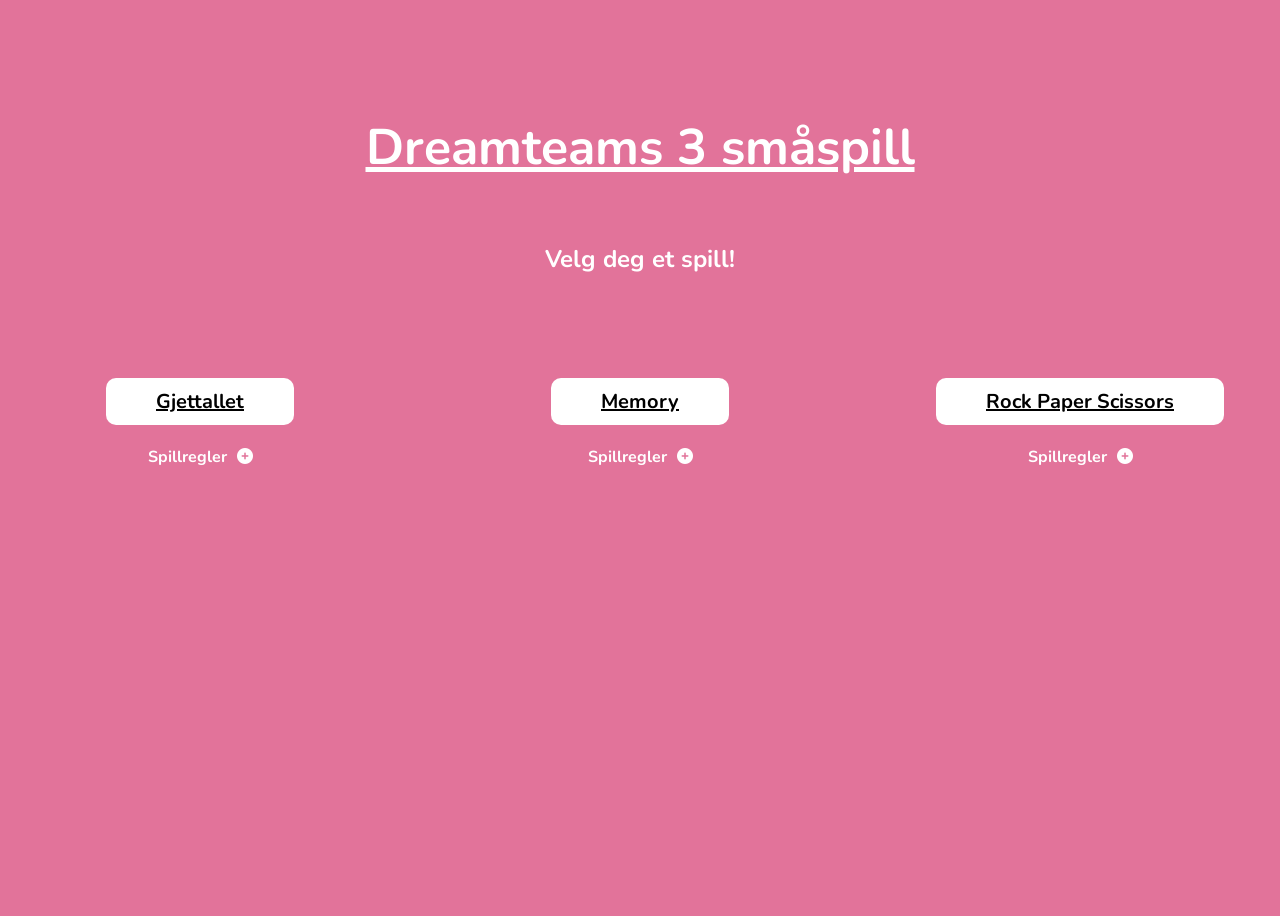
<file: index.html>
<!DOCTYPE html>
<html lang="en">

<head>
    <meta charset="UTF-8">
    <meta name="viewport" content="width=device-width, initial-scale=1.0">
    <title> 3 små spill </title>
    <link rel="stylesheet" href="https://cdnjs.cloudflare.com/ajax/libs/font-awesome/6.5.0/css/all.min.css">
    <link rel="stylesheet" href="css/index.css">
</head>

<body>
    <section class="overskrift">
        <h1> Dreamteams 3 småspill </h1>
        <h2> Velg deg et spill! </h2>
    </section>


    <section class="grid">
        <div class="spill">
            <a href="gjetttallet.html"> Gjettallet </a>
            <article onclick="klikk(this)">
                <div class="spillregler">
                    <h4> Spillregler </h4>
                    <div class="minus">
                        <i class="fa-solid fa-circle-minus"></i>
                    </div>
                    <div class="plus">
                        <i class="fa-solid fa-circle-plus"></i>
                    </div>
                </div>
                <p>
                    "Gjett tallet» er et spill der målet er å finne et skjult tall, ofte mellom 1 og 100, ved
                    hjelp av færrest mulig gjett. En spiller (eller datamaskin) velger tallet, og den andre gjetter.
                    Etter hvert gjett får man vite om det riktige tallet er høyere («Higher!») eller lavere («Lower!»).
                </p>
            </article>
        </div>

        <div class="spill">
            <a href="memory.html"> Memory </a>
            <article onclick="klikk(this)">
                <div class="spillregler">
                    <h4> Spillregler </h4>
                    <div class="minus">
                        <i class="fa-solid fa-circle-minus"></i>
                    </div>
                    <div class="plus">
                        <i class="fa-solid fa-circle-plus"></i>
                    </div>
                </div>
                <p>
                    Memory er et huskespill hvor målet er å samle flest par. Alle bildekort legges med forsiden
                    ned, og spillere snur to kort om gangen for å finne like motiver. Ved likt par, beholdes kortene og
                    man får en ny tur. Hvis ikke, snus kortene tilbake, og neste spiller tar over.
                </p>
            </article>
        </div>

        <div class="spill">
            <a href="RockPaperScissors.html"> Rock Paper Scissors </a>
            <article onclick="klikk(this)">
                <div class="spillregler">
                    <h4> Spillregler </h4>
                    <div class="minus">
                        <i class="fa-solid fa-circle-minus"></i>
                    </div>
                    <div class="plus">
                        <i class="fa-solid fa-circle-plus"></i>
                    </div>
                </div>
                <p>
                    Stein, saks, papir er et to-personers håndspill der man samtidig viser et av tre tegn: knyttet neve
                    (stein), to fingre (saks) eller flat hånd (papir). Reglene er: Stein knuser saks, saks klipper
                    papir, og papir dekker stein. Like tegn gir uavgjort. Vinneren er den som får flest poeng over flere
                    runder.
                </p>
            </article>
        </div>
    </section>


    <script>
        function klikk(element) {
            element.classList.toggle("show")
        }
    </script>

</body>

</html>
</file>
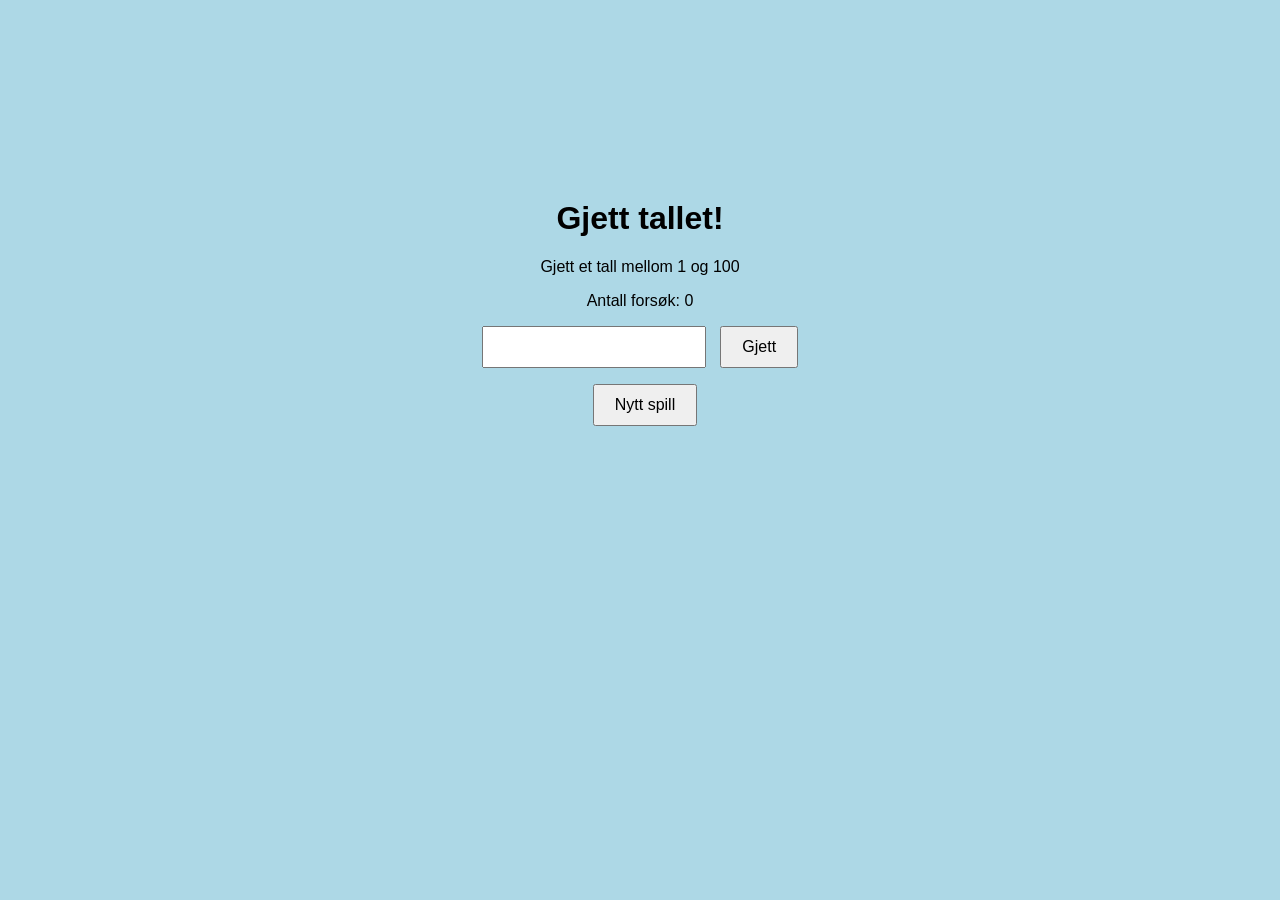
<file: gjetttallet.html>
<!DOCTYPE html>
<html lang="en">
<head>
    <meta charset="UTF-8">
    <meta name="viewport" content="width=device-width, initial-scale=1.0">
    <title>Gjett tallet</title>
    <link rel="stylesheet" href="css/gjettallet.css">
    
</head>
<body>
<h1>Gjett tallet!</h1>
<p>Gjett et tall mellom 1 og 100</p>
<p>Antall forsøk: <span id="forsok">0</span></p>

<input id="sjekk" type="number">
<button onclick="sjekk()">Gjett</button>

<p id="message"></p>

<button onclick="nyttspill()">Nytt spill</button>
<div><img id="duvant" src="bilder/gjetttallet/duvant.gif" style="display: none; width:300px;">
</div>
<script>
const message = document.getElementById("message")
let fasit = Math.floor(Math.random() * 100) + 1;
let forsok = 0;

function sjekk(){

let Gjett = document.getElementById("sjekk").value;
let message = document.getElementById("message");
forsok+=1;
document.getElementById("forsok").textContent = forsok;

if(Gjett == fasit){
message.textContent = "Riktig! Du gjettet tallet!";
document.getElementById("duvant").style.display = "block";
}
else if(Gjett < fasit){
message.textContent = "For lavt";
}
else{
message.textContent = "For høyt";
}

}
function nyttspill(){

fasit = Math.floor(Math.random() * 100) + 1;

document.getElementById("message").textContent = "";
document.getElementById("sjekk").value = "";
document.getElementById("duvant").style.display = "none";
forsøk = 0;
document.getElementById("forsok").textContent = forsok;
}
</script>

    
</body>
</html>
</file>
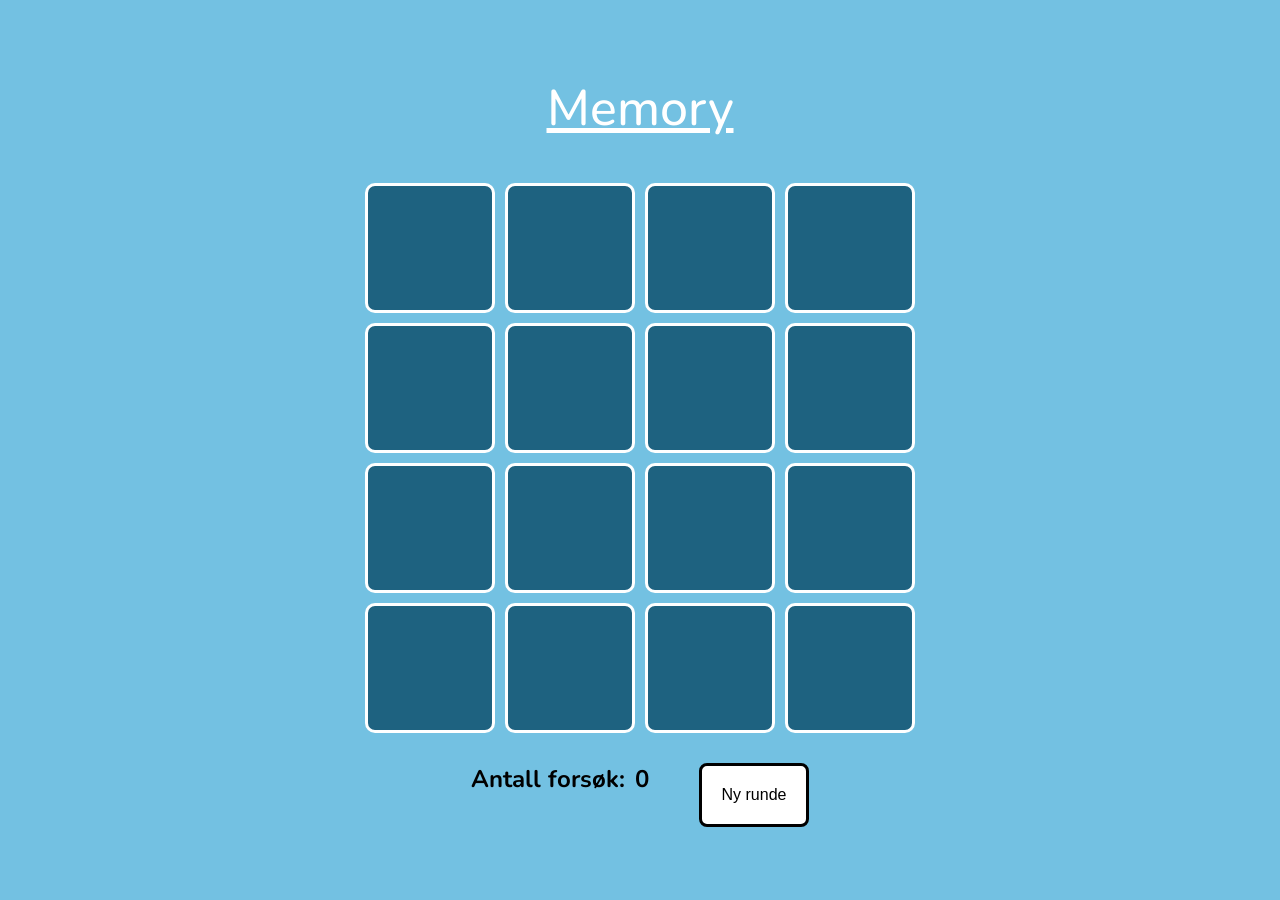
<file: memory.html>
<!DOCTYPE html>
<html lang="en">

<head>
    <meta charset="UTF-8">
    <meta name="viewport" content="width=device-width, initial-scale=1.0">
    <title> Memory </title>
    <link rel="stylesheet" href="css/memory.css">
</head>

<body>
    <h1> Memory </h1>
    <div class="memorygrid" id="memoryBoard">
        <div class="card">
            <img src="bilder/memory/fugl.jpg">
        </div>
        <div class="card">
            <img src="bilder/memory/geit.jpg">
        </div>
        <div class="card">
            <img src="bilder/memory/hest.jpg">
        </div>
        <div class="card">
            <img src="bilder/memory/hamster.jpg">
        </div>
        <div class="card">
            <img src="bilder/memory/hest.jpg">
        </div>
        <div class="card">
            <img src="bilder/memory/katt.jpg">
        </div>
        <div class="card">
            <img src="bilder/memory/gris.jpg">
        </div>
        <div class="card">
            <img src="bilder/memory/sel.jpg">
        </div>
        <div class="card">
            <img src="bilder/memory/hamster.jpg">
        </div>
        <div class="card">
            <img src="bilder/memory/sel.jpg">
        </div>
        <div class="card">
            <img src="bilder/memory/fugl.jpg">
        </div>
        <div class="card">
            <img src="bilder/memory/hund.jpg">
        </div>
        <div class="card">
            <img src="bilder/memory/katt.jpg">
        </div>
        <div class="card">
            <img src="bilder/memory/hund.jpg">
        </div>
        <div class="card">
            <img src="bilder/memory/gris.jpg">
        </div>
        <div class="card">
            <img src="bilder/memory/geit.jpg">
        </div>
    </div>
    <div class="container">
        <h2>
            <div> Antall forsøk: </div>
            <div id="teller"> 0 </div>
        </h2>
        <button onclick="nyRunde()"> Ny runde </button>
    </div>

    <script>
        const allCards = document.querySelectorAll(".card")
        console.log(allCards)

        let teller = 0
        const tellerElm = document.getElementById("teller")

        let firstCard = null
        let secondCard = null
        let lock = false

        const boardElm = document.getElementById("memoryBoard");
        // Lager en kopi av lista:
        const allCardsCopy = Array.from(allCards);
        // Suffler den tilfeldig:
        allCardsCopy.sort(() => Math.random() - 0.5)
        // Legger dem ut på bordet:
        allCardsCopy.forEach(card => {
            boardElm.appendChild(card)
        });


        allCards.forEach(card => {
            card.addEventListener("click", function () {

                if (lock) return 
                
                this.classList.add("flipped")

                if (!firstCard) {
                    firstCard = this
                } else {
                    secondCard = this

                    teller += 1 
                    tellerElm.innerHTML = teller
                    sjekkMatch()
                }
            })
        })


        function sjekkMatch() {
            const img1 = firstCard.querySelector("img").src
            const img2 = secondCard.querySelector("img").src

            if (img1 === img2) {
                firstCard = null
                secondCard = null

                sjekkVinner()
            }

            else {
                lock = true;

                setTimeout(() => {
                    firstCard.classList.remove("flipped");
                    secondCard.classList.remove("flipped");
                    firstCard = null;
                    secondCard = null;
                    lock = false;
                }, 800);
            }
        }

        function sjekkVinner() {
            const flippedCards = document.querySelectorAll(".flipped")
            const forsokElm = document.querySelector("h2")

            if (flippedCards.length === 16) {
                forsokElm.innerHTML = "Du vant på " + teller + " forsøk!"
            }
        }

        function nyRunde() {
            location.reload()
        }


    </script>
</body>

</html>
</file>
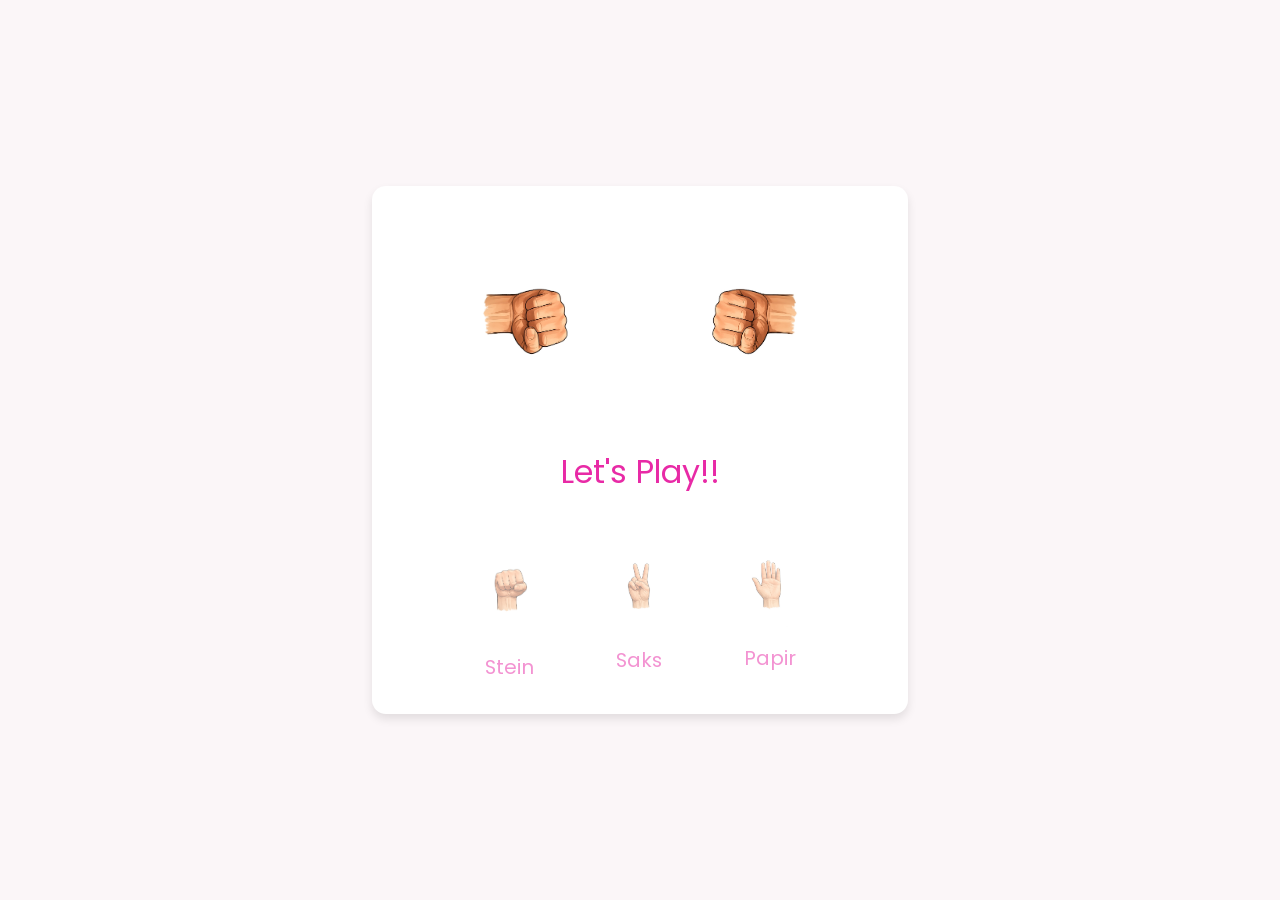
<file: RockPaperScissors.html>
<!DOCTYPE html>
<html lang="en">
<head>
<meta charset="UTF-8">
<meta http-equiv="X-UA-Compatible" content="IE=edge">
<meta name="viewport" content="width=device-width, initial-scale=1.0">
<title>Stein Saks Papir</title>
<link rel="stylesheet" href="css/RPSstyle.css">
</head>

<body>

<section class="container">

<div class="result-field">

<div class="result-images">

<span class="user_result">
<img src="bilder/rock.jpeg">
</span>

<span class="cpu_result">
<img src="bilder/rock.jpeg">
</span>

</div>

<div class="result">Let's Play!!</div>

</div>

<div class="option_images">

<span class="option_image">
<img src="bilder/rock.jpeg">
<p>Stein</p>
</span>

<span class="option_image">
<img src="bilder/scissors.jpeg">
<p>Saks</p>
</span>

<span class="option_image">
<img src="bilder/paper.jpeg">
<p>Papir</p>
</span>

</div>

</section>

<script src="script.js"></script>

</body>
</html>
</file>
<file: css/index.css>
@import url('https://fonts.googleapis.com/css2?family=Nunito:ital,wght@0,200..1000;1,200..1000&display=swap');

body {
    font-family: "Nunito", sans-serif;
    height: 100vh;
    background-color: rgb(226, 115, 154);
    color: white;
}

h1 {
    text-decoration: underline;
    font-size: 50px;
}

a {
    font-size: 20px;
    font-family: "Nunito", sans-serif;
    background-color: white;
    border-radius: 10px;
    padding: 10px;
    padding-left: 50px;
    padding-right: 50px;
    color: black;
    font-weight: bold;
}

.overskrift {
    height: 350px;
    display: flex;
    flex-direction: column;
    justify-content: center;
    align-items: center;
}

.grid {
    display: flex;
    display: grid;
    grid-template-columns: repeat(3, 400px);
    justify-content: center;
    gap: 40px;
}

.spill {
    display: flex;
    flex-direction: column;
    align-items: center;
    padding: 20px;
}

.spill img {
    width: 100%;
    height: 100%;
    object-fit: cover;
    overflow: hidden;
    border-radius: 10px;
    display: none;
}

.spillregler {
    display: flex;
    justify-content: center;
    align-items: center;
    gap: 10px;
}

p {
    margin-left: 30px;
}

a:hover {
    transform: scale(1.03);
}

i {
    cursor: pointer;
}

article p {
    display: none;
}

article.show p {
    display: block;
}

article .minus {
    display: none;
}

article.show .minus {
    display: block;
}

article .plus {
    display: block;
}

article.show .plus {
    display: none;
}
</file>
<file: css/gjettallet.css>
body{
text-align: center;
margin-top: 50px;
font-family: Arial, Helvetica, sans-serif;
background-color: lightblue; 
}
input{
padding: 10px;
font-size: 16px;
}
button{
padding: 10px 20px;
font-size: 16px;
margin-left: 10px;
}
div{
    margin-top: 20px;
}
h1{
margin-top: 200px;
}
</file>
<file: css/memory.css>
@import url('https://fonts.googleapis.com/css2?family=Nunito:ital,wght@0,200..1000;1,200..1000&display=swap');

 * {
     margin: 0;
     padding: 0;
     box-sizing: border-box;
 }

 body {
     display: flex;
     justify-content: center;
     align-items: center;
     height: 100vh;
     flex-direction: column;
     background-color: rgb(115, 193, 226);
     font-family: "Nunito", sans-serif;
 }

 .memorygrid {
     display: grid;
     grid-template-columns: repeat(4, 130px);
     grid-auto-rows: 130px;
     gap: 10px;
 }

 .memorygrid div {
     border: 3px solid white;
     border-radius: 10px;
     background-color: rgb(30, 98, 128);
 }

 .card {
     display: flex;
     align-items: center;
     justify-content: center;
 }

 .card img {
     width: 100%;
     height: 100%;
     object-fit: cover;
     overflow: hidden;
     border-radius: 10px;
     display: none;
 }

 .card:hover {
     transform: scale(1.03);
 }

 .card.flipped img {
     display: block;
 }

 h1 {
     font-weight: 500;
     font-size: 50px;
     color: white;
     text-decoration: underline;
     margin-bottom: 40px;
 }

 .container {
     display: flex;
     margin-top: 30px;
     gap: 50px;
 }

 button {
     padding: 20px;
     font-size: 16px;
     border: 3px solid black;
     border-radius: 8px;
     background-color: white;
     cursor: pointer;
 }


 h2 {
     display: flex;
     gap: 10px;
 }
</file>
<file: css/RPSstyle.css>
@import url(https://fonts.googleapis.com/css2?family=Poppins:wght@200;300;400;500;600;700&display=swap);
* {
    margin: 0;
    padding: 0;
    box-sizing: border-box;
    font-family: "poppins", sans-serif;
}

body {
    height: 100vh;
    display: flex;
    align-items: center;
    justify-content: center;
    background: #fbf6f8
}

.container {
    padding: 2rem 7rem;
    border-radius: 14px;
    background: #fff;
    box-shadow: 0 5px 10px rgba(0, 0, 0, 0.1);
}

.result-images{
    display: flex;
    column-gap: 7rem;
}

.result-images img {
    width: 100px;
}

.user_result img {
    transform: rotate(90deg);
}

.cpu_result img {
    transform: rotate(-90deg) rotateY(180deg);
}

.result {
    text-align: center;
    font-size: 2rem;
    color: #e82aa6;
    margin-top: 1.5rem;
}

.option_image img {
    width: 50px;
}

.option_images {
    display: flex;
    align-items: center;
    margin-top: 2.5rem;
    justify-content: space-between;
}

.option_image {
    display: flex;
    flex-direction: column;
    align-items: center;
    opacity: 0.5;
    cursor: pointer;
    transition: opacity 0.3s ease;
}

.option_images:hover{
    opacity: 1;
}

.option_image img{
    pointer-events: none;
}

.option_image p {
    color: #e82aa6;
    font-size: 1.235rem;
    margin-top: 1rem;
    pointer-events: none;
}
</file>
